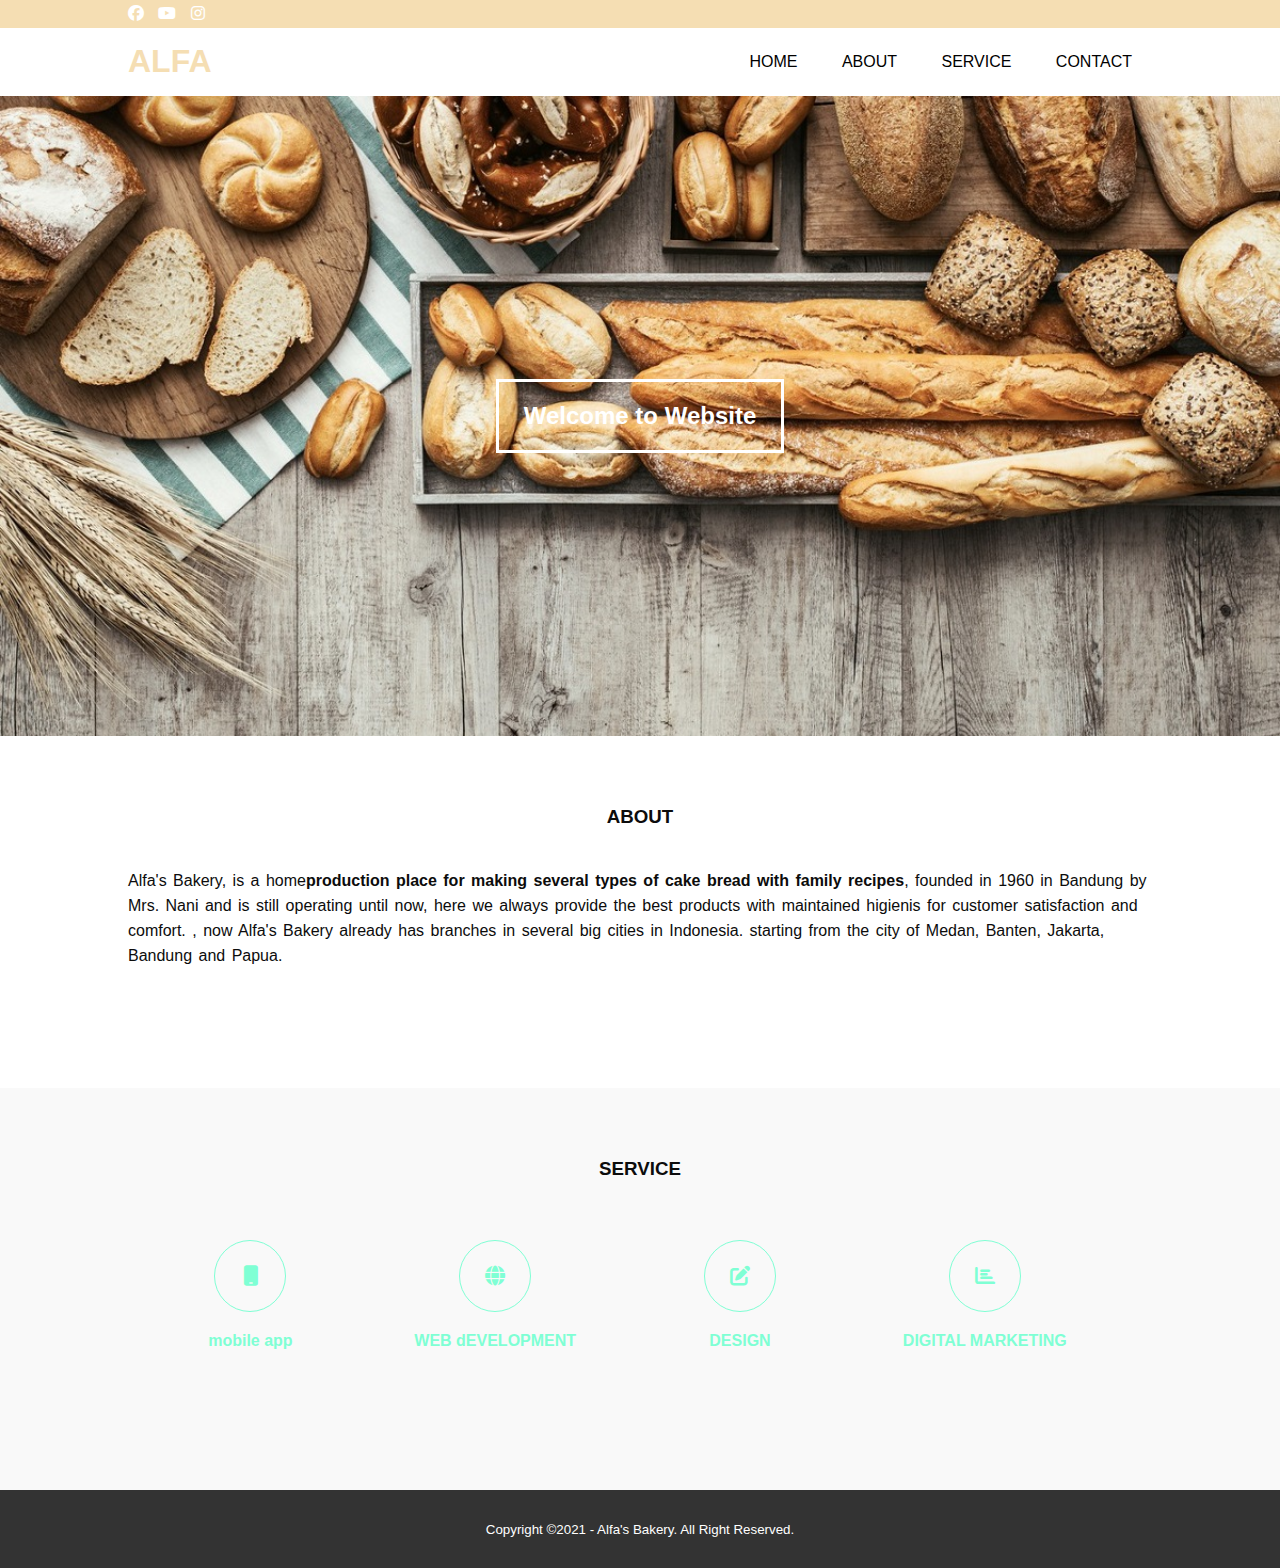
<file: index.html>
<!DOCTYPE html>
<html>
    <head>
        <meta charset="utf-8">
        <meta name="viewport" content="width=device-width, initial-scale=1">
        <title>Muhamad Alfarizy</title>
        <link rel="stylesheet" type="text/css" href="css/style.css">
        <link rel="stylesheet" href="https://cdnjs.cloudflare.com/ajax/libs/font-awesome/6.1.2/css/all.min.css">
        <script src="https://code.jquery.com/jquery-3.6.1.min.js" integrity="sha256-o88AwQnZB+VDvE9tvIXrMQaPlFFSUTR+nldQm1LuPXQ=" crossorigin="anonymous"></script>
    </head>
    <body> 
        <!--header-->

        <div class="medsos">
            <div class="container">
                <ul>
                    <li> <a href="#"><i class="fa-brands fa-facebook"></i></a></li>
                    <li> <a href="#"><i class="fa-brands fa-youtube"></i></a></li>
                    <li> <a href="#"><i class="fa-brands fa-instagram"></i></a></li>
                </ul>
            </div>

        </div>
        
        <header>
            <div class="container">
                <h1><a href="index.html"></a>ALFA</h1>
                <ul>
                    <li ><a href="index.html"></a>HOME</li>
                    <li><a href="about.html"></a>ABOUT</li>
                    <li><a href="service.html"></a>SERVICE</li>
                    <li><a href="contact.html"></a>CONTACT</li>
                </ul> 
            </div>
        </header>

        <!--banner-->

        <section class="banner">
            <h2>Welcome to Website</h2>
        </section>

        <!--about-->
        <section class="about">
            <div class="container">
                <h3>ABOUT</h3>
                <p>     Alfa's Bakery, is a home<strong>production place for making several types of cake bread with family recipes</strong>, founded in 1960 in Bandung by Mrs. Nani and is still operating until now, here we always provide the best products with maintained higienis for customer satisfaction and comfort. , now Alfa's Bakery already has branches in several big cities in Indonesia. starting from the city of Medan, Banten, Jakarta, Bandung and Papua.</p>
            </div>
        </section>

        <!--service-->
        <section class="service">
            <div class="container">
                <h3>SERVICE</h3>
                <div class="box">
                    <div class="col-4">
                        <div class="icon"><i class="fa-solid fa-mobile"></i></div>
                        <h4>mobile app</h4>
                    </div>
                     <div class="col-4">
                        <div class="icon"><i class="fa-solid fa-globe"></i></div>
                        <h4>WEB dEVELOPMENT</h4>
                    </div>
                    <div class="col-4">
                         <div class="icon"><i class="fa-solid fa-edit"></i></div>
                         <h4>DESIGN</h4>
                    </div>
                    <div class="col-4">
                        <div class="icon"><i class="fa-solid fa-chart-bar"></i></div>
                        <h4>DIGITAL MARKETING</h4>
                   </div>
                </div>        
            </div>
        </section>

        <!--footer-->

       <footer>
        <div class="container">
            <small>Copyright &copy;2021 - Alfa's Bakery. All Right Reserved.</small>
        </div>
       </footer>

       <script type="text/javascript">
        $(document).ready(function(){
            $(".bg-loader").hide();
        })
       </script>

    </body>
</html>
</file>
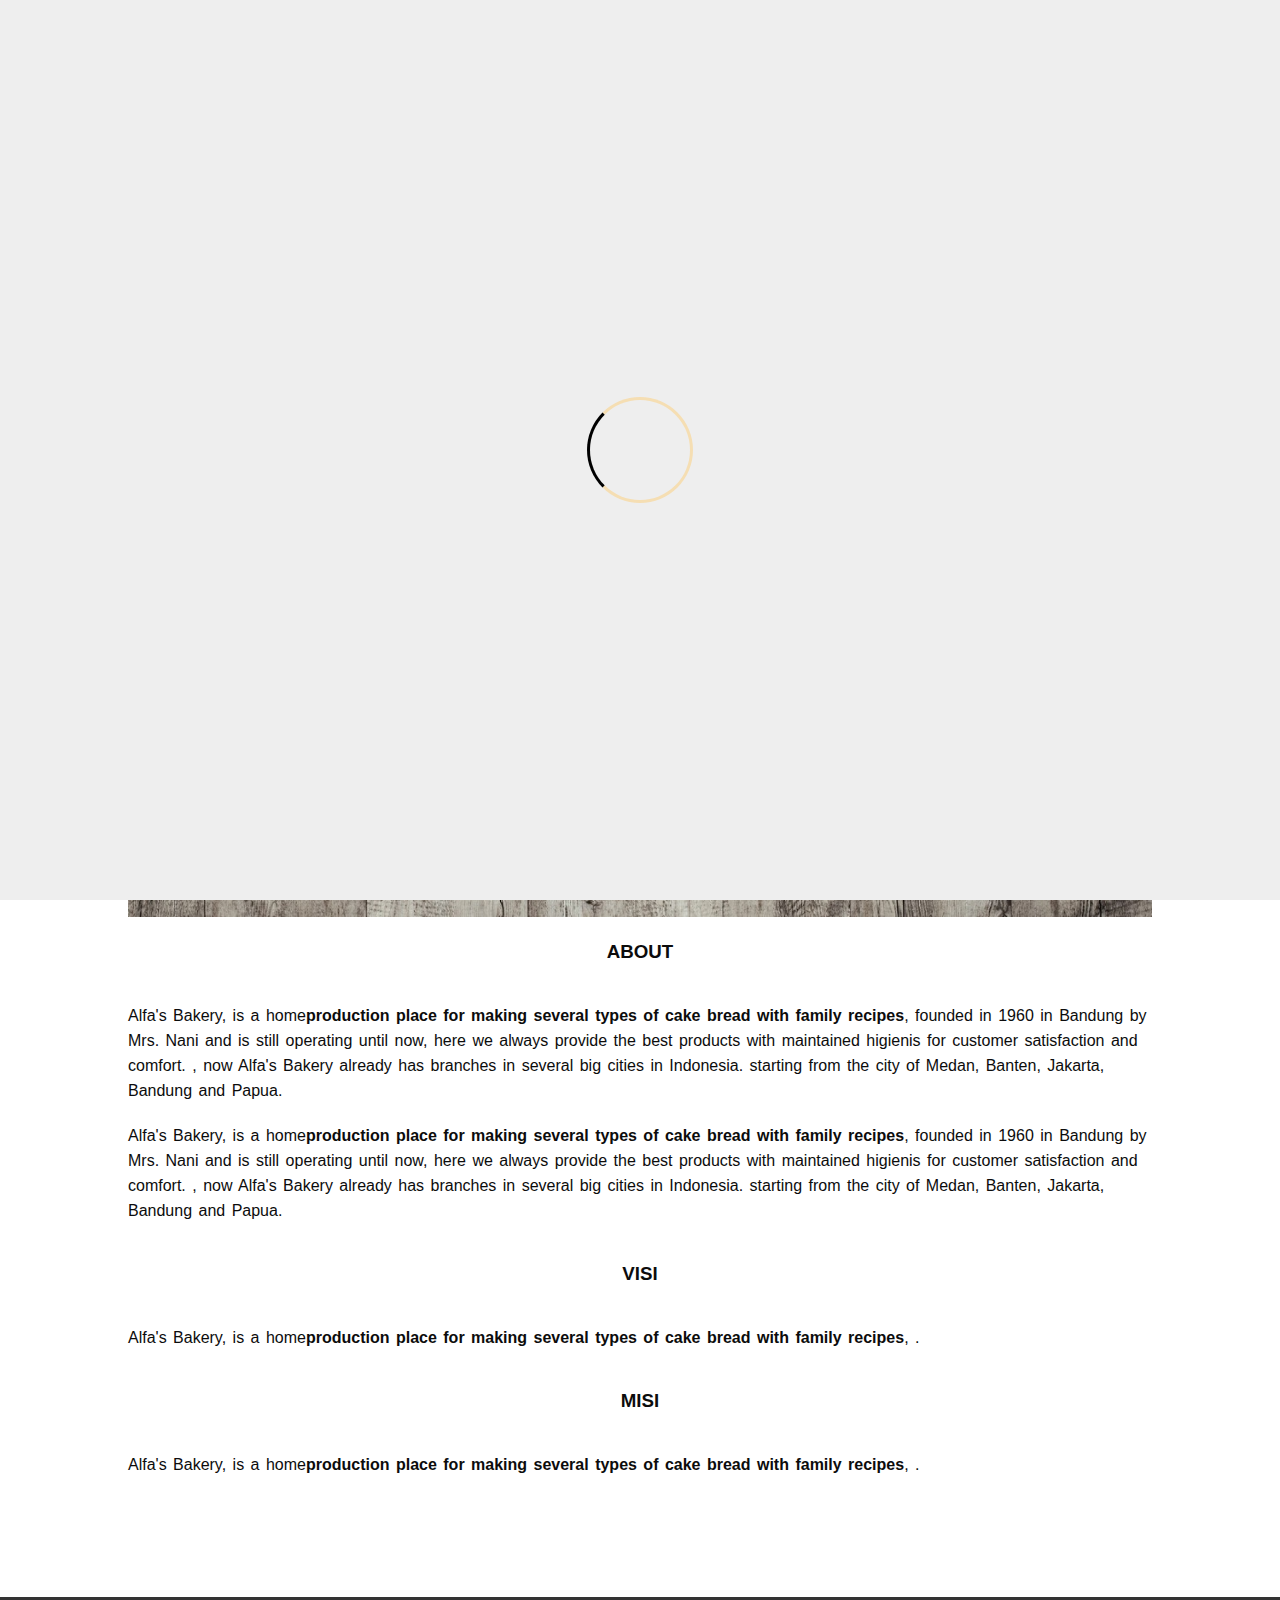
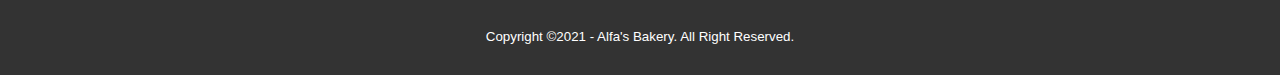
<file: about.html>
<!DOCTYPE html>
<html>
    <head>
        <meta charset="utf-8">
        <meta name="viewport" content="width=device-width, initial-scale=1">
        <title>Muhamad Alfarizy</title>
        <link rel="stylesheet" type="text/css" href="css/style.css">
        <link rel="stylesheet" href="https://cdnjs.cloudflare.com/ajax/libs/font-awesome/6.1.2/css/all.min.css">
        <script src="https://code.jquery.com/jquery-3.6.1.min.js" integrity="sha256-o88AwQnZB+VDvE9tvIXrMQaPlFFSUTR+nldQm1LuPXQ=" crossorigin="anonymous"></script>
    </head>
    <body>

        <!--Loader-->

        <div class="bg-loader">
            <div class="loader"></div>
        </div>

        <!--header-->

        <div class="medsos">
            <div class="container">
                <ul>
                    <li> <a href="#"><i class="fa-brands fa-facebook"></i></a></li>
                    <li> <a href="#"><i class="fa-brands fa-youtube"></i></a></li>
                    <li> <a href="#"><i class="fa-brands fa-instagram"></i></a></li>
                </ul>
            </div>

        </div>
        
        <header>
            <div class="container">
                <h1><a href="index.html"></a>ALFA</h1>
                <ul>
                    <li><a href="index.html"></a>HOME</li>
                    <li class="active"><a href="about.html"></a>ABOUT</li>
                    <li><a href="service.html"></a>SERVICE</li>
                    <li><a href="contact.html"></a>CONTACT</li>
                </ul> 
            </div>
        </header>

        <!--laber-->

        <section class="label">
            <div class="container">
                <p>HOME / ABOUT</p>
            </div>
            
        </section>
  
        <!--about-->
        <section class="about">
            <div class="container">
                <img src="img/banner.jpg" width="100% " alt="">
                <h3>ABOUT</h3>
                <p>     Alfa's Bakery, is a home<strong>production place for making several types of cake bread with family recipes</strong>, founded in 1960 in Bandung by Mrs. Nani and is still operating until now, here we always provide the best products with maintained higienis for customer satisfaction and comfort. , now Alfa's Bakery already has branches in several big cities in Indonesia. starting from the city of Medan, Banten, Jakarta, Bandung and Papua.</p>
                <p>     Alfa's Bakery, is a home<strong>production place for making several types of cake bread with family recipes</strong>, founded in 1960 in Bandung by Mrs. Nani and is still operating until now, here we always provide the best products with maintained higienis for customer satisfaction and comfort. , now Alfa's Bakery already has branches in several big cities in Indonesia. starting from the city of Medan, Banten, Jakarta, Bandung and Papua.</p>
                <h3>VISI</h3>
                <p>     Alfa's Bakery, is a home<strong>production place for making several types of cake bread with family recipes</strong>, .</p>
                <h3>MISI</h3>
                <p>     Alfa's Bakery, is a home<strong>production place for making several types of cake bread with family recipes</strong>, .</p>
            </div>
        </section>

       <!--footer-->
       <footer>
        <div class="container">
            <small>Copyright &copy;2021 - Alfa's Bakery. All Right Reserved.</small>
        </div>
       </footer>

       <script type="text/javascript">
        $(document).ready(function(){
            $(".bg-loader").hide();
        })
       </script>

    </body>
</html>
</file>
<file: css/style.css>
*{
    padding: 0;
    margin: 0;
    font-family: sans-serif;
}

a {
    color:inherit;
    text-decoration: none;
    
}

.medsos {
    padding:5px 0;
    background-color: #F5DEB3;
    
}

.medsos ul li {
    display:inline-block;
    color:#fff;
    margin-right:10px; 
}

.container {
    width:80%;
    margin:0 auto;
} 

.container:after {
    content:'';
    display: block;
    clear: both;
}

header h1 {
   
    float: left;
    padding: 15px 0;
    color: #F5DEB3;
}

header ul{
   
    float: right;
}

header ul li{
    display: inline-block;
}
header ul li  {
    padding: 25px 20px;
    display: inline-block;
}
header ul li a :hover {
    background-color: #e7a11d;
    color: #fff;
}
.active {
    background-color: #F5DEB3;
    color: #fff;
}

.banner { 
    height:60vh ;
    background-image: url(../img/banner.jpg);
    background-size:cover;
    position: relative;
    display: flex;
    justify-content: center;
    align-items: center;
}
.banner :after {
    content:'';
    display: block;
    position: relative;
    top: 0;
    left: 0;
    right: 0;
    bottom: 0;
    background-color:rgba(251,  246, 140, .6);

}

.banner h2 {
    color: #fff;
    z-index: 1;
    position: relative;
    padding: 20px 25px;
    border:3px solid #fff;
} 


section {
    padding:50px 0;
}

section h3 {
    text-align: center;
    padding: 20px 0;
    color: #0c0c0c;
    margin-bottom: 20px;
}

.about , .service{
padding-bottom: 100px;

}

.about p {
    color: #0c0c0c;
    word-spacing: 2px;
    line-height: 25px;
    margin-bottom: 20px; 
}
.service{
    background-color: #f9f9f9;
}

.box{ 
    color: aquamarine;
}

.box ::after{
content: '';
display: block;
clear: both;

}

.col-4 {
    width: 20%;
    padding: 20px;
    text-align: center;
    float: left;
}

.icon {
    width: 70px;
    height: 70px;
    border: 1px solid;
    border-radius: 50%;
    text-align: center;
    line-height: 70px;
    font-size: 20px;
    margin: 0 auto;
    
}

.box .col-4 h4 {
    margin:20px 0;

}

footer{
    padding: 30px 0;
    background-color: #333;
    color: #fff;
    text-align: center;
}

.bg-loader{
    background-color: #eee;
    position: fixed;
    top: 0;
    bottom: 0;
    left: 0;
    right: 0;
    z-index: 9999;
    display:flex;
    justify-content: center;
    align-items: center;
}
.bg-loader .loader{
    width: 100px;
    height: 100px;
    border: 3px solid;
    border-radius: 50%;
    border-top-color: #F5DEB3;
    border-right-color:  #F5DEB3;
    border-bottom-color: #F5DEB3 ;
    animation: puterin .5s linear infinite;
}

.label {
    background-color: #F5DEB3 ;
    color: #fff;

}

@keyframes puterin {
    100%{
        transform: rotate(360deg);
    }
}
</file>
